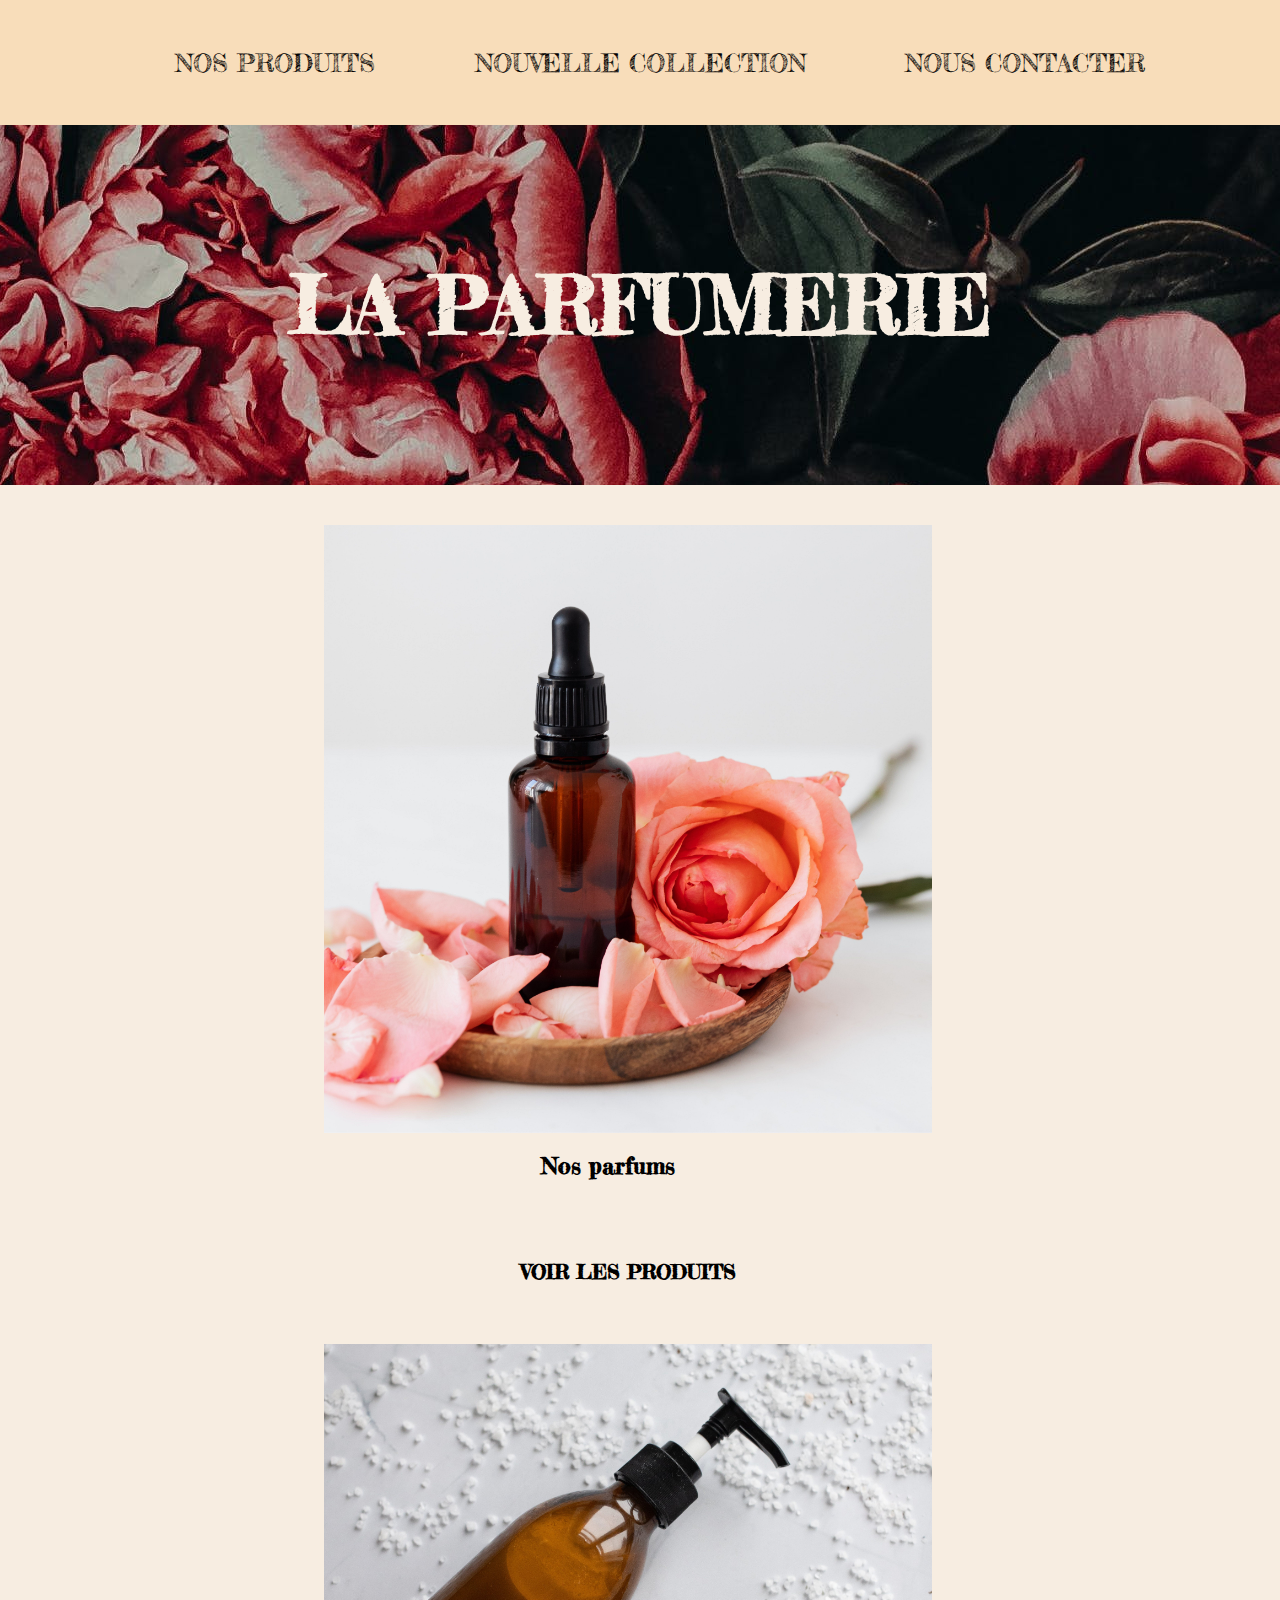
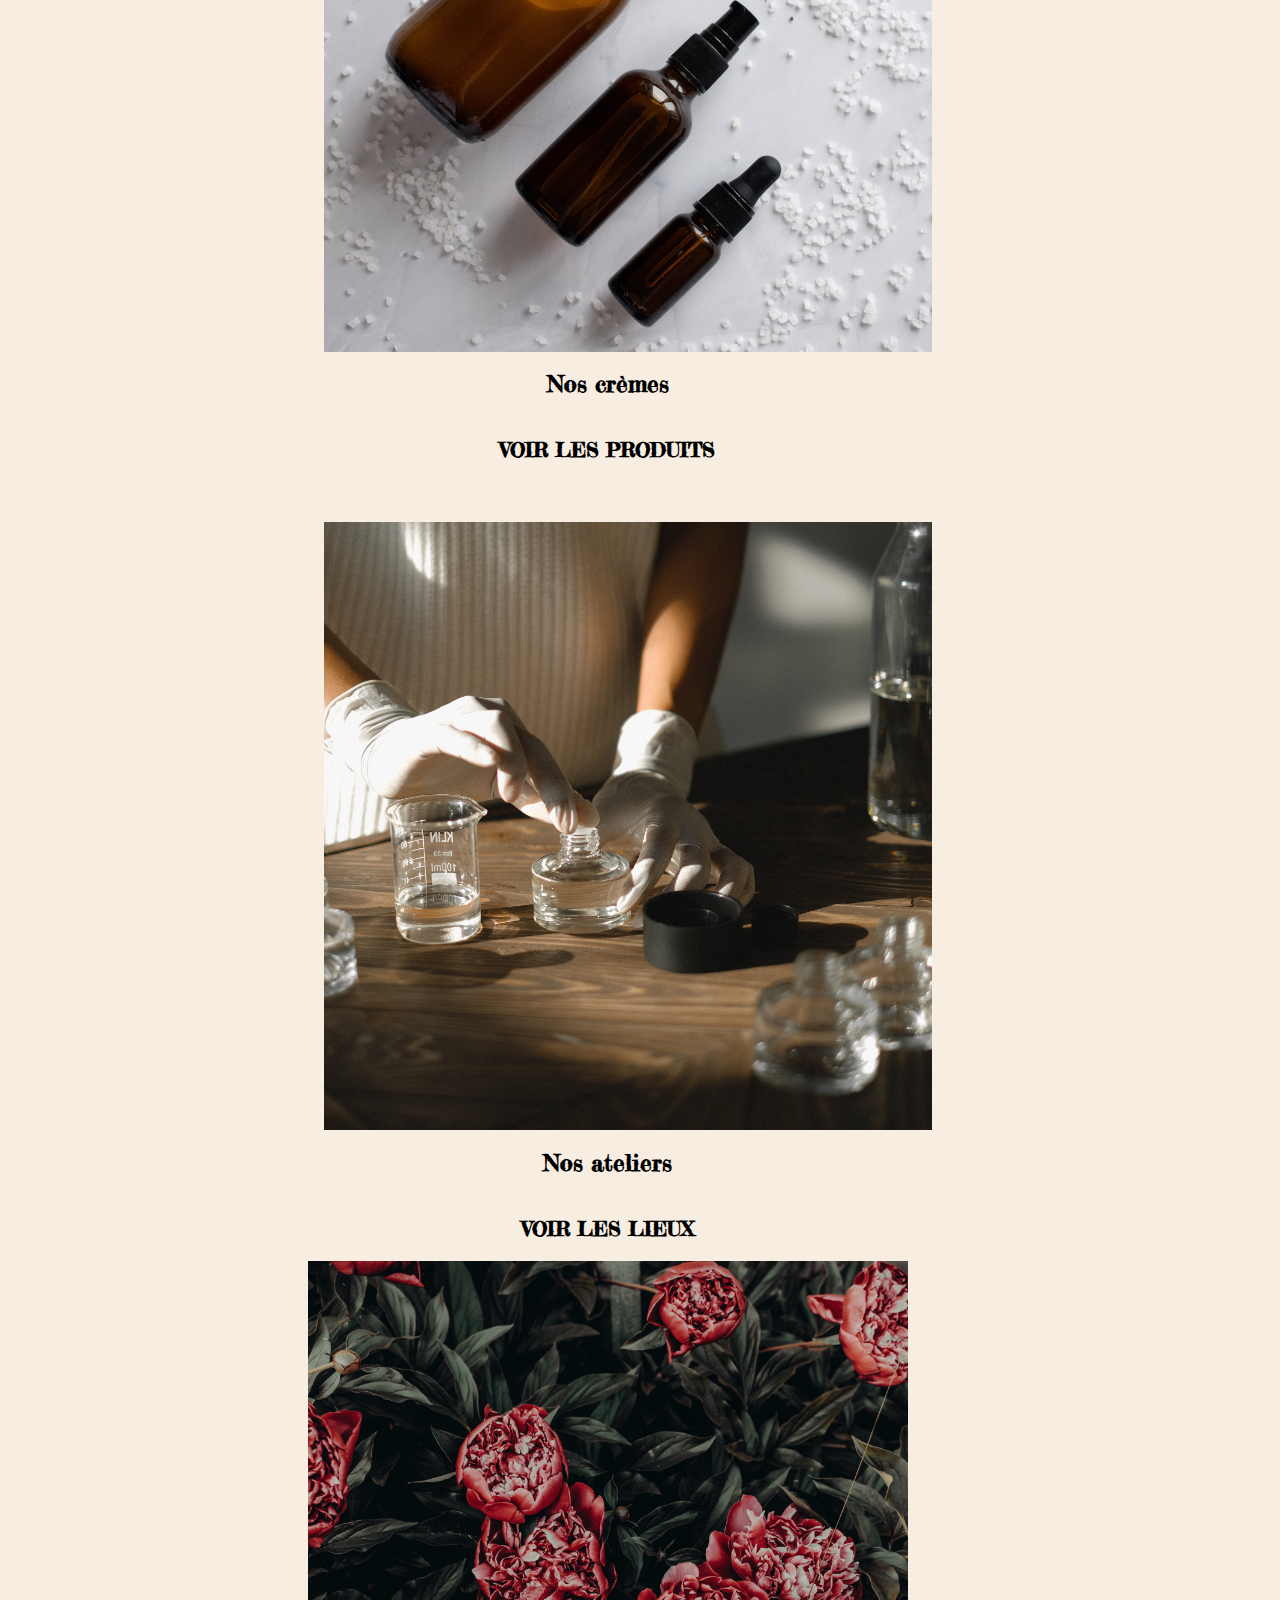
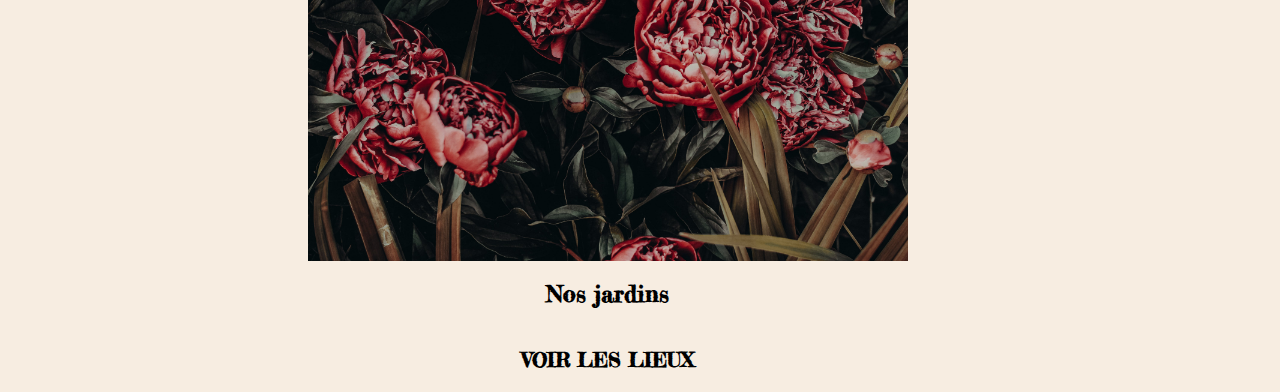
<file: index.html>
<!DOCTYPE html>
<html lang="fr">
  <head>
    <title>Accueil</title>
    <meta charset="UTF-8">  <!-- format du texte -->
    <meta name="keywords" content="TET007, HTML, CSS">  <!-- mots clés -->
    <meta name="description" content="Site d'entrainement HTML-CSS"> <!-- description courte du contenu -->
    <meta name="author" content="Julia ">  <!-- nom de l'auteur de la page -->
    <meta name="viewport" content="width=device-width, initial-scale=1.0">  <!-- viewpoint pour une apparence correcte sur de multiple écrans -->
    
    <link rel=stylesheet href="julia.css" media="all">
  </head>

  <body>
    <header>
      <nav>
        <ul>
          <li><a href="https://www.google.com/?hl=fr">Nos produits</a></li>
          <li><a id = "Lien_collection" href="https://www.amazon.fr/">Nouvelle collection</a></li>
          <li><a id="mail" href="mailto:julia.pascualespuny@hotmail.fr?subject=Votredemande">Nous contacter</a></li>
        </ul>
      </nav>
    </header>

    <h1>LA  PARFUMERIE</h1>

    <div class="carré">
      <img class="img" src="IMG1.jpg" alt="Image Parfums" title="Image Parfums">
      <h2>Nos parfums</h2>
      <a class="img" href="PAGEPRODUITS.html"> <h3>Voir les produits </h3></a>

      <img class="img" src="IMG8.jpg" alt="Image Crèmes" title="Image Crèmes">
      <h2>Nos crèmes</h2>
      <h3>Voir les produits</h3>

      <img class="img" src="IMG2.jpg" alt="Image Atelier" title="Image Atelier">
      <h2>Nos ateliers</h2>
      <h3>Voir les lieux</h3>


      <div class="image-rectangle">
        <img src="IMG9.jpg" alt="Image Jardin" title="Image Jardin" class="image-carre">
      </div>
      <h2>Nos jardins</h2>
      <h3>Voir les lieux</h3>
 
    </div>

  </body>
</html>
</file>
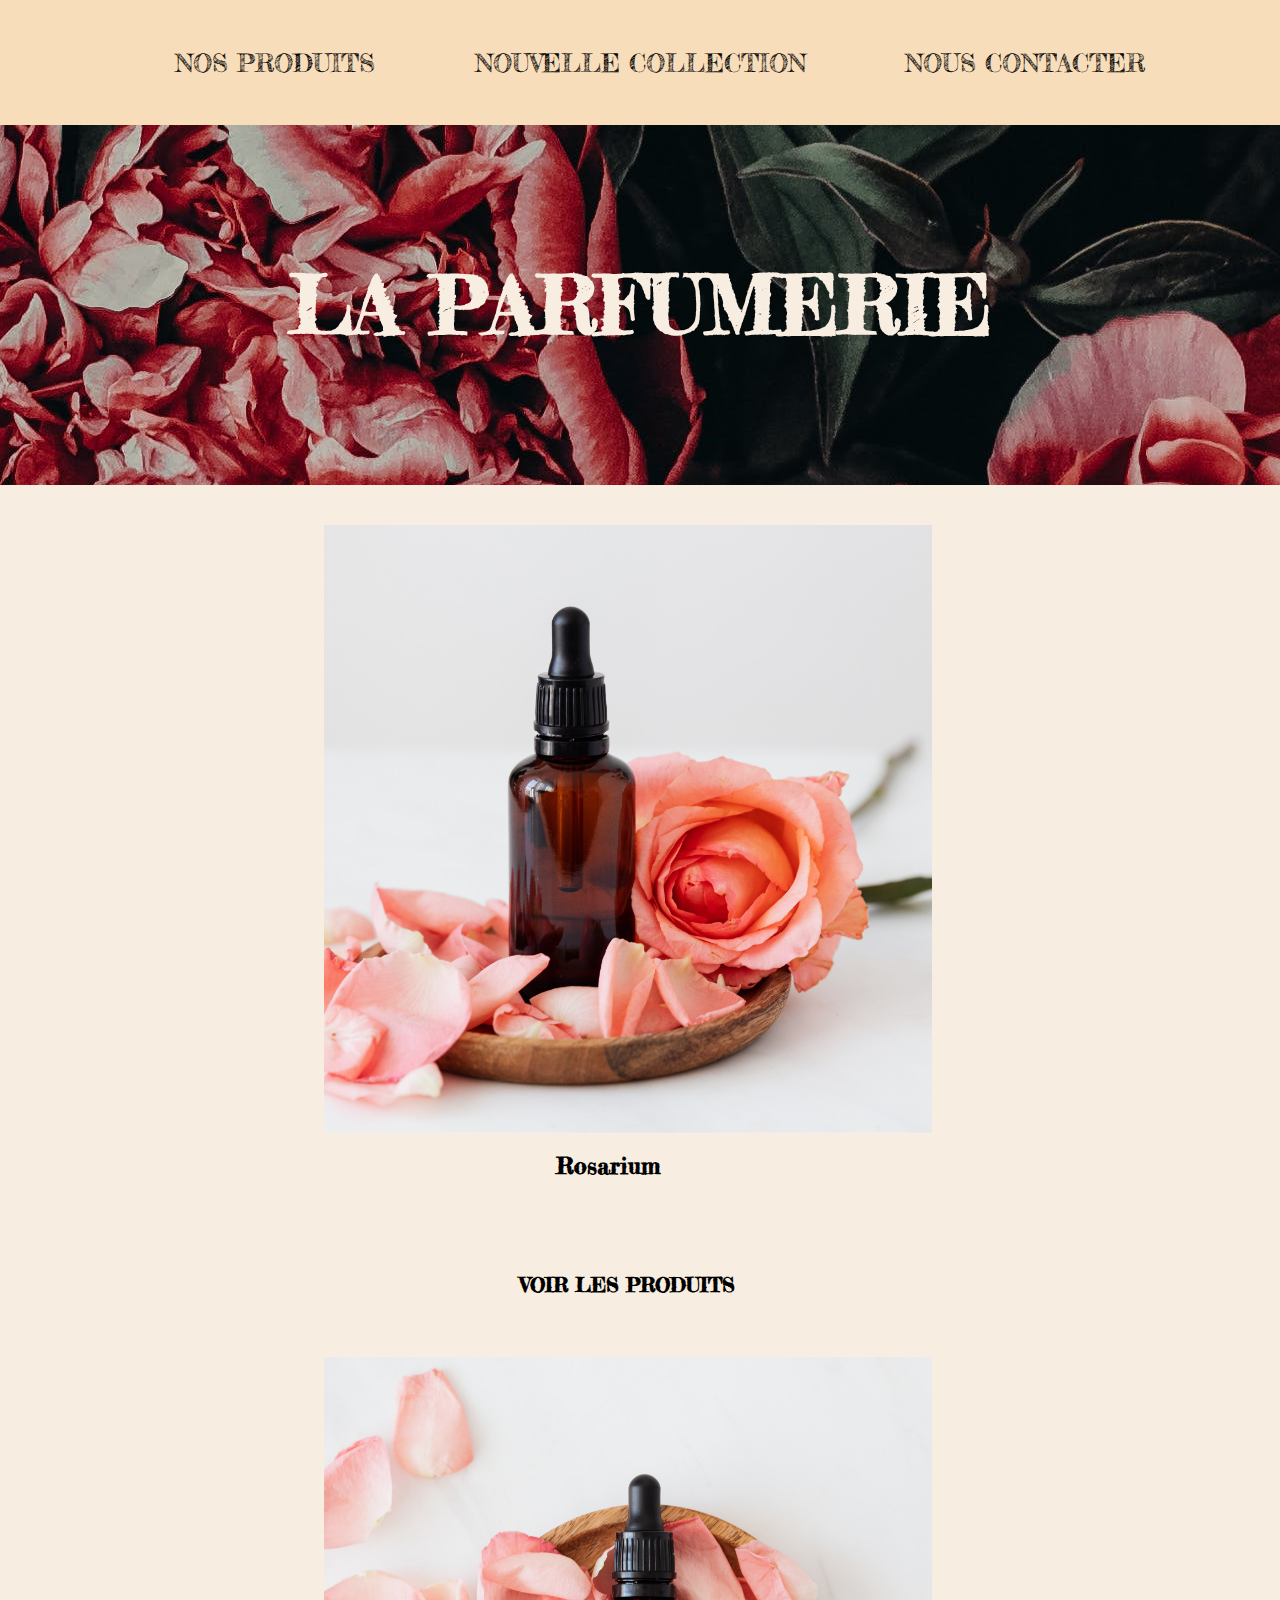
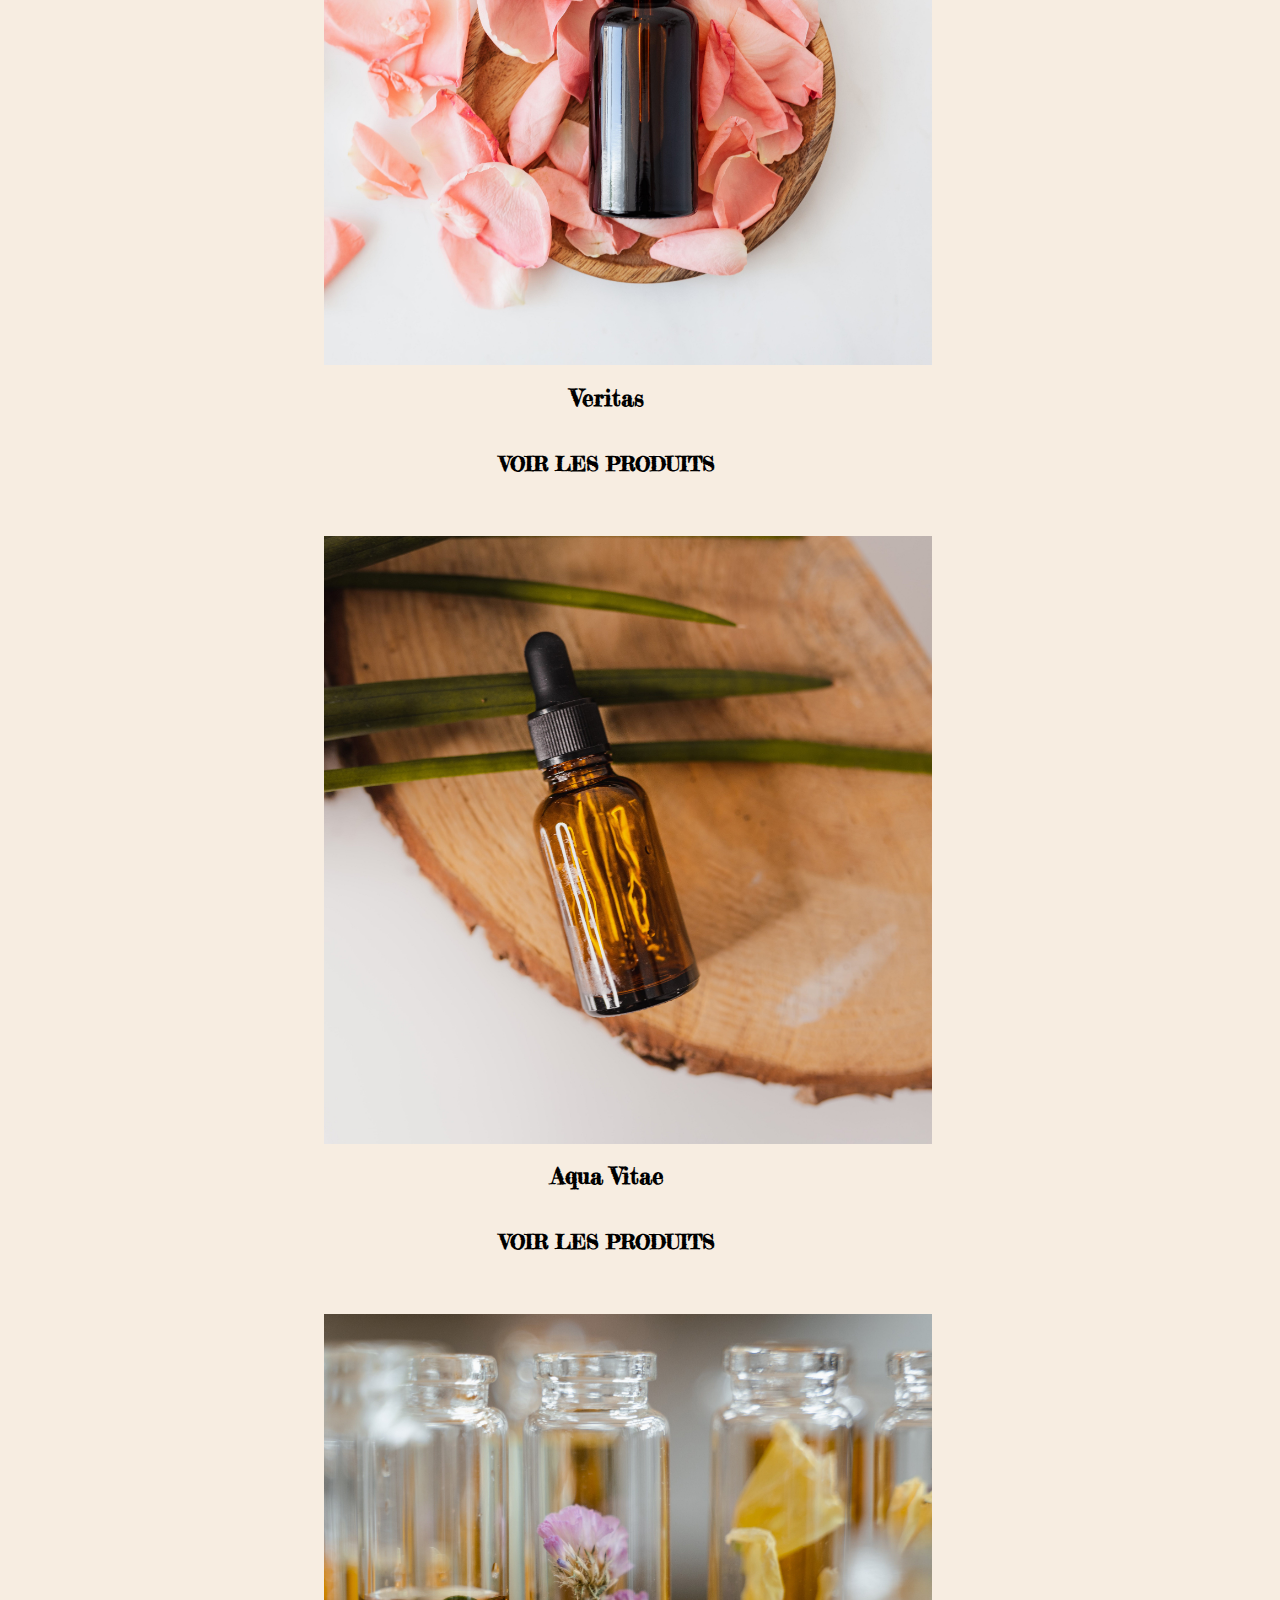
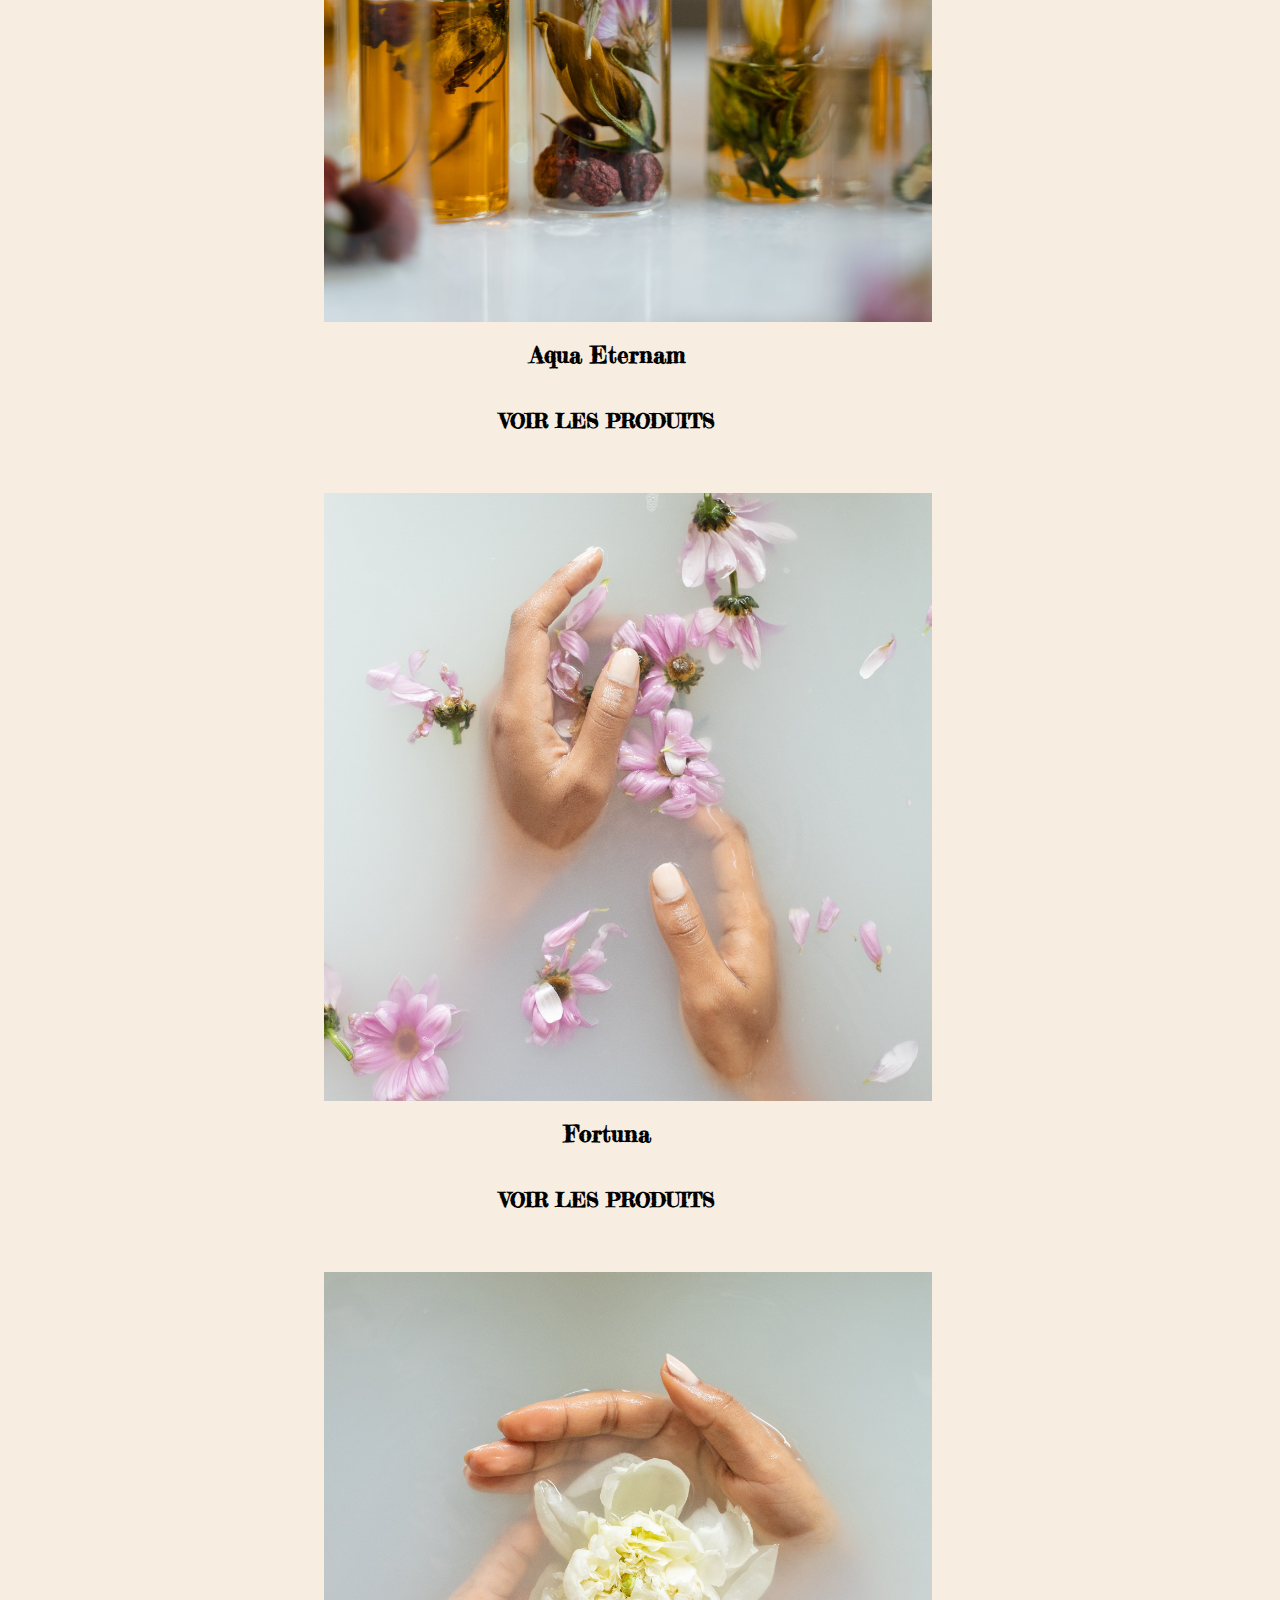
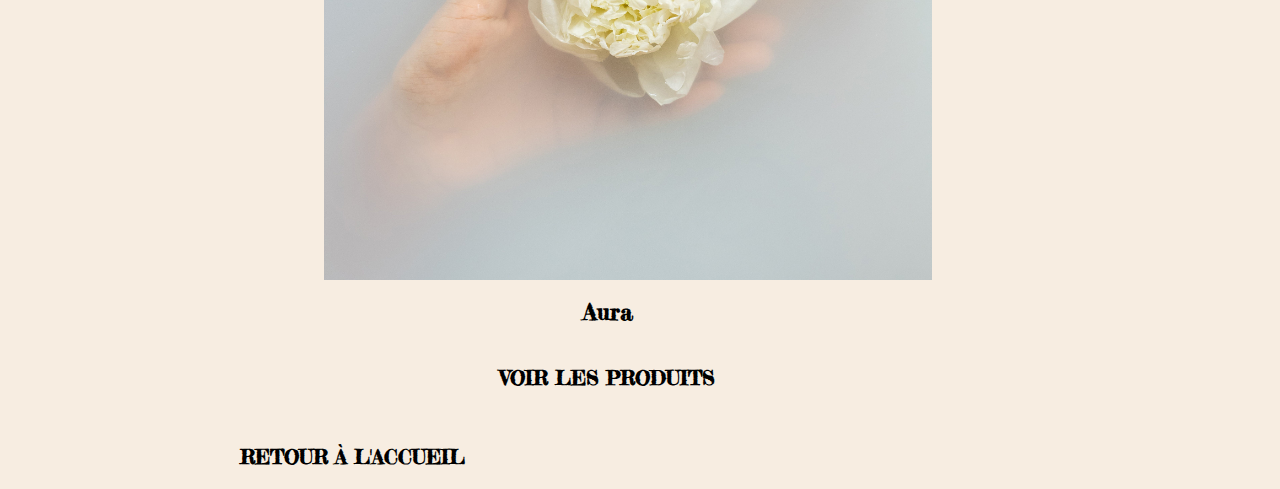
<file: PAGEPRODUITS.html>
<!DOCTYPE html>
<html lang="fr">
  <head>
    <meta charset="UTF-8">  <!-- format du texte -->
    <meta name="keywords" content="TET007, HTML, CSS">  <!-- mots clés -->
    <meta name="description" content="Site d'entrainement HTML-CSS"> <!-- description courte du contenu -->
    <meta name="author" content="Julia">  <!-- nom de l'auteur de la page -->
    <meta name="viewport" content="width=device-width, initial-scale=1.0">  <!-- viewpoint pour une apparence correcte sur de multiple écrans -->

    <link rel=stylesheet href="julia.css" media="all">
    <title>Les Parfums</title>
  </head>

  <body>
    <header>
        <nav>
          <ul>
            <li><a href="https://www.google.com/?hl=fr">Nos produits</a></li>
            <li><a id = "Lien_collection" href="https://www.amazon.fr/">Nouvelle collection</a></li>
            <li><a id="mail" href="mailto:julia.pascualespuny@hotmail.fr?subject=Votredemande"> Nous contacter</a></li>
          </ul>
        </nav>
    </header>
  
    <h1>LA PARFUMERIE</h1>

    <div class="carré">
      <img class="img" src="IMG1.jpg" alt="Image Rosarium" title="Image Rosarium" >
      <h2>Rosarium</h2>
      <a id = "produit" class="img" href="PAGEONE.html"> <h5>Voir les produits</h5> </a>

      <img class="img" src="IMG4.jpg" alt="Image Veritas" title="Image Veritas">
      <h2>Veritas</h2>
      <h3>Voir les produits</h3>

      <img class="img" src="IMG3.jpg" alt="Image Aqua Vitae" title="Image Aqua Vitae">
      <h2>Aqua Vitae</h2>
      <h3>Voir les produits</h3>
  
      <img class="img" src="IMG5.jpg" alt="Image Aqua Eternam" title="Image Aqua Eternam">
      <h2>Aqua Eternam</h2>
      <h3>Voir les produits</h3>
  
      <img class="img" src="IMG7.jpg" alt="Image Fortuna" title="Image Fortuna">
      <h2>Fortuna</h2>
      <h3>Voir les produits</h3>
  
      <img class="img" src="IMG6.jpg" alt="Image Aura" title="Image Aura">
      <h2>Aura</h2>
      <h3>Voir les produits</h3>
    </div>

    <a class = "produit" href="index.html"><h5>Retour à l'accueil</h5></a>
  </body>
</html>
</file>
<file: julia.css>
@import url('https://fonts.googleapis.com/css2?family=Fredericka+the+Great&family=Montserrat:ital,wght@0,100;0,200;0,300;0,400;0,500;0,600;0,700;0,800;0,900;1,100;1,200;1,400;1,500;1,600;1,700;1,800;1,900&display=swap');
body{
  background:#f7ede1;
  font-family: 'Fredericka the Great', sans-serif;
  font-size: 9pt;
  margin: 0;
  padding: 0;
}
  
/* Menu */
header{
  height: 45px;
  font-size: 25px;
  background-color: #f8ddba;
  padding: 2.5rem;
  display: flex;
  justify-content: center;
  align-items: center;
}

header nav {
  width: 100%
}

header nav ul li a {
  margin: 0 5px 0 5px;
  text-transform: uppercase;
}
  
nav ul{
  display: flex;
  justify-content: space-evenly;
  list-style-type: none;
}

/* Titre */
h1{
  position: relative;
  width: 100%;
  height: 40vh;
  background-image: url(IMG9.jpg);
  background-position: center;
  color: #f7ede1;
  display: flex;
  justify-content: center;
  align-items: center;
  font-size: 60pt;
  margin: 0;
}

/* Lien */
a { 
  text-decoration:none; 
  color: black;
}

.produit:hover{
  color : pink;
  transition: color .3s ease;
}

#produit:hover{
  color : pink;
  transition: color .3s ease;
}

#Lien_collection {
  color: black;
  transition: color .3s ease;
}

#Lien_collection:hover{
  color : rgb(119, 1, 31);
  transition: color .3s ease;
}

/* Animation Partenariat*/
p {
  animation: titre 4s infinite;
  text-align: center;
  font-size: 50px;
}

@keyframes titre {
  0% {
    transform: translateX(-110px)
  }
  100% {
    transform: translateX(-80px)
  }
}


/* Mise en page du texte */
h2 {
  font-size: 17pt;
  width: 55%;
  display: flex;
  justify-content: center;
}

h3 {
  text-transform: uppercase;
  font-weight: bold;
  width: 65%;
  display: flex;
  justify-content: center;
  margin-bottom: 20px;
  font-size: 20px;
}

h4 {
  text-transform: uppercase;
  font-weight: bold;
  width: 55%;
  display: flex;
  justify-content: center;
  margin-bottom: 20px;
  font-size: 45px;
}
  
h5 {
  text-transform: uppercase;
  font-weight: bold;
  width: 55%;
  display: flex;
  justify-content: center;
  margin-bottom: 20px;
  font-size: 20px;
  transition: color .3s ease;
}

#prix{
  position: absolute;
  top: 1060px;
  left : 400px;
  font-weight: bold;
  color: black;
}

/* Mise en page des images */
.carré {
  position: relative;
  width: 95%;
  display: flex;
  justify-content: center;
  align-items: center;
  flex-wrap: wrap;
}
  
  
.img {
  display: flex;
  justify-content: center;
  align-items: center;
  flex-wrap: wrap;
  width:50%;
  margin-top: 40px;
  margin-left: 40px;
}

#prix{
  position: absolute;
  top: 1060px;
  left : 400px;
  font-weight: bold;
  color: black;
}

/* Tableau */
table{
  display: flex;
  justify-content: center;
  padding: 10px;
  font-size: 50px;
  text-align: center;
  margin-top: 750px;
}

th{
  background-color: black;
  color: white;
  border : 1px solid black;
  align-items: center;
}

td{
  border : 1px solid black;
  background-color : white;
  color : #000000
}

th:hover {
  background-color : #f8ddba;
  color : #000000;
}


th:active {
  background-color : #e0c3a8;
  color : #000000;
}


.ligne{
  background-color : #e0c3a8;
  color : #000000;
}

/* Mail */
#mail {
  color: black;
  transition: color .3s ease;
}

#mail:hover{
  color : rgb(2, 75, 55);
  transition: color .3s ease;
}

/* Image fixe */
.imagefixe{
  position: fixed;
  top : 50%;
  transform: translateY(-50%);
  right: 0px;
}

#img{
  height: 300px;
  filter:grayscale(100%);
  border-left: 5px dotted black;
  transition: filter 1s ease-in-out;
}

#img:hover{
  filter:grayscale(0%) ;

}

/* Image Absolue */
#image_absolute{
  position: absolute;
  top: 460px;
  left : 200px;
}

#image_absolute:hover{
  box-shadow: 10px 10px 10px #f8ddba;
}

/* Question Bonus : Image rectangle  */
.image-rectangle {
  width: 600px;
  height: 600px; 
  overflow: hidden;
  margin-right : 20em;
  margin-left : 20em;
}

.image-carre {
  width: 100%;
  height: 100%;
  object-fit: cover;
  display: flex;
  justify-content: center;
  align-items: center;
  flex-wrap: wrap;
}
</file>
